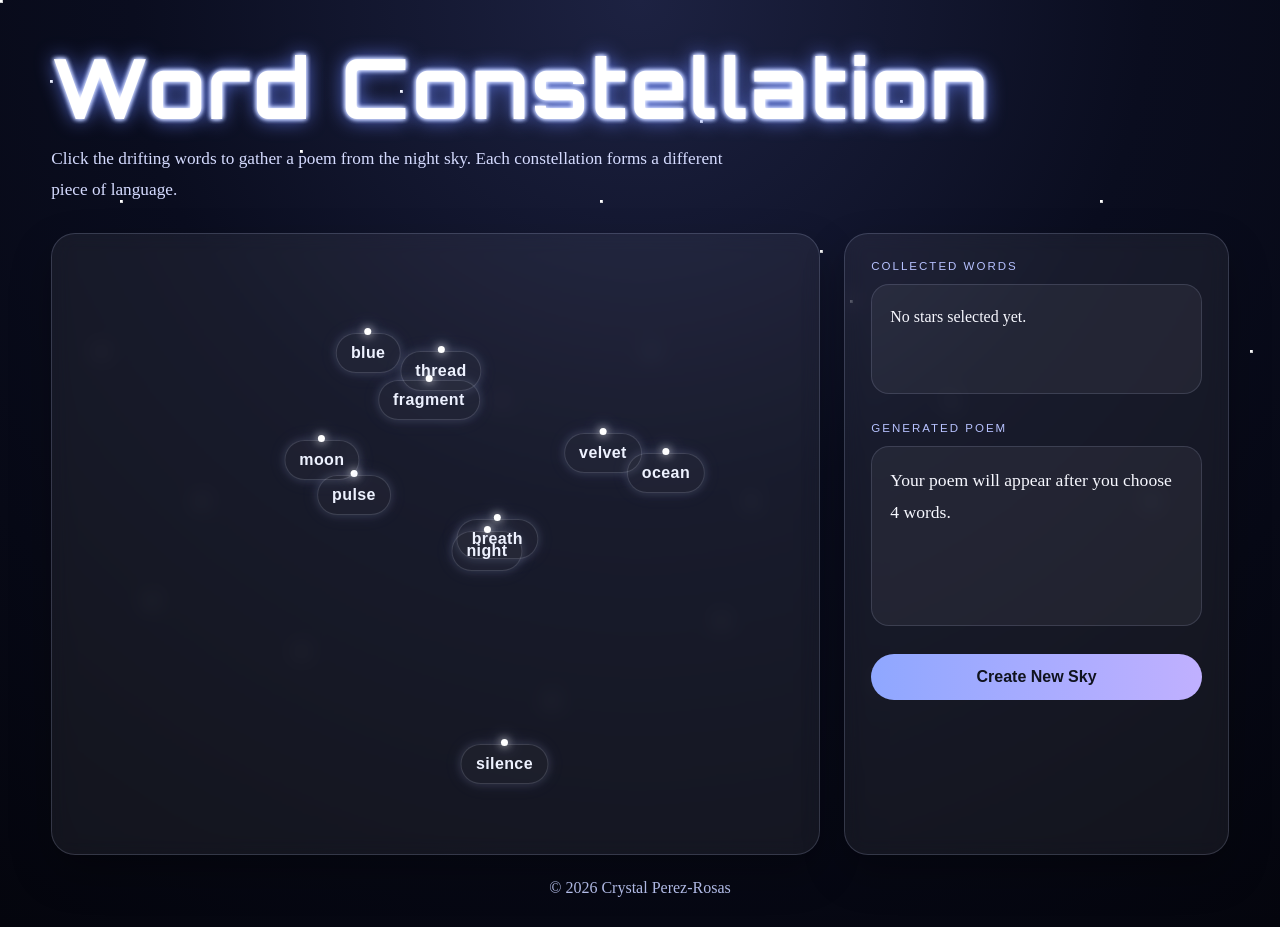
<file: generative/index.html>
<!DOCTYPE html>
<html lang="en">

<head>
    <meta charset="UTF-8" />
    <meta name="viewport" content="width=device-width, initial-scale=1.0" />
    <title>Word Constellation</title>
    <link rel="stylesheet" href="css/style.css" />
    <link href="https://fonts.googleapis.com/css2?family=Orbitron:wght@500;700&display=swap" rel="stylesheet">
</head>

<body>
    <div class="stars"></div>
    <main class="page">
        <header class="hero">

            <h1>Word Constellation</h1>
            <p class="intro">
                Click the drifting words to gather a poem from the night sky. Each constellation
                forms a different piece of language.
            </p>
        </header>

        <section class="constellation-wrapper">
            <div class="sky-panel">
                <svg id="lines" class="lines"></svg>
                <div id="sky" class="sky"></div>
            </div>

            <aside class="poem-panel">
                <p class="panel-label">collected words</p>
                <div id="selectedWords" class="selected-words">No stars selected yet.</div>

                <p class="panel-label second-label">generated poem</p>
                <div id="poemOutput" class="poem-output">
                    Your poem will appear after you choose 4 words.
                </div>

                <button id="resetBtn">Create New Sky</button>
            </aside>
        </section>

        <footer class="footer">
            <p>© 2026 Crystal Perez-Rosas</p>
        </footer>
    </main>

    <script src="script.js"></script>
</body>

</html>
</file>
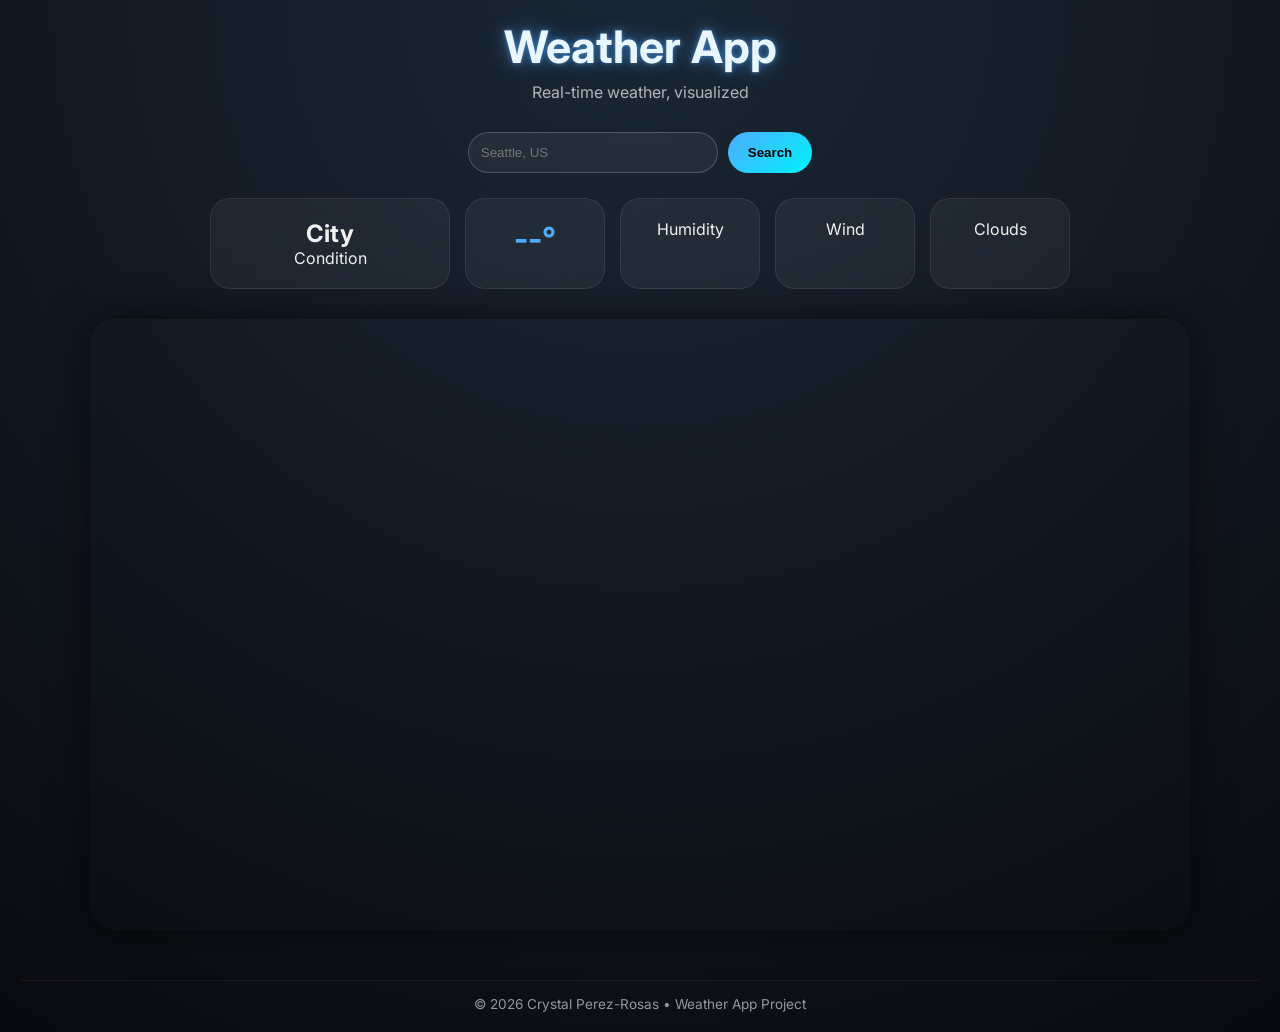
<file: weatherapp/index.html>
<!DOCTYPE html>
<html lang="en">

<head>
    <meta charset="UTF-8" />
    <meta name="viewport" content="width=device-width, initial-scale=1.0" />
    <title>Weather App</title>

    <link href="https://fonts.googleapis.com/css2?family=Inter:wght@300;400;600;700&display=swap" rel="stylesheet">
    <link rel="stylesheet" href="styles.css" />
</head>

<body>

    <main class="app">

        <header class="hero">
            <h1 class="glow-title">Weather App</h1>
            <p>Real-time weather, visualized</p>
        </header>

        <section class="search-section">
            <form id="weather-form">
                <input type="text" id="city-input" placeholder="Seattle, US" required />
                <button type="submit">Search</button>
            </form>
            <p id="message" class="message"></p>
        </section>

        <!-- ORBS -->
        <section class="orb-layout">

            <div class="orb big-orb">
                <h2 id="city-name">City</h2>
                <p id="weather-desc">Condition</p>
            </div>

            <div class="orb small-orb">
                <p id="temp">--°</p>
            </div>

            <div class="orb small-orb">
                <p id="humidity">Humidity</p>
            </div>

            <div class="orb small-orb">
                <p id="wind">Wind</p>
            </div>

            <div class="orb small-orb">
                <p id="clouds">Clouds</p>
            </div>

        </section>

        <!-- CANVAS -->
        <section class="canvas-wrap">
            <canvas id="weather-canvas" width="900" height="500"></canvas>
        </section>

    </main>

    <script src="script.js"></script>

    <footer class="site-footer">
        <p>© 2026 Crystal Perez-Rosas • Weather App Project</p>
    </footer>
</body>


</html>
</file>
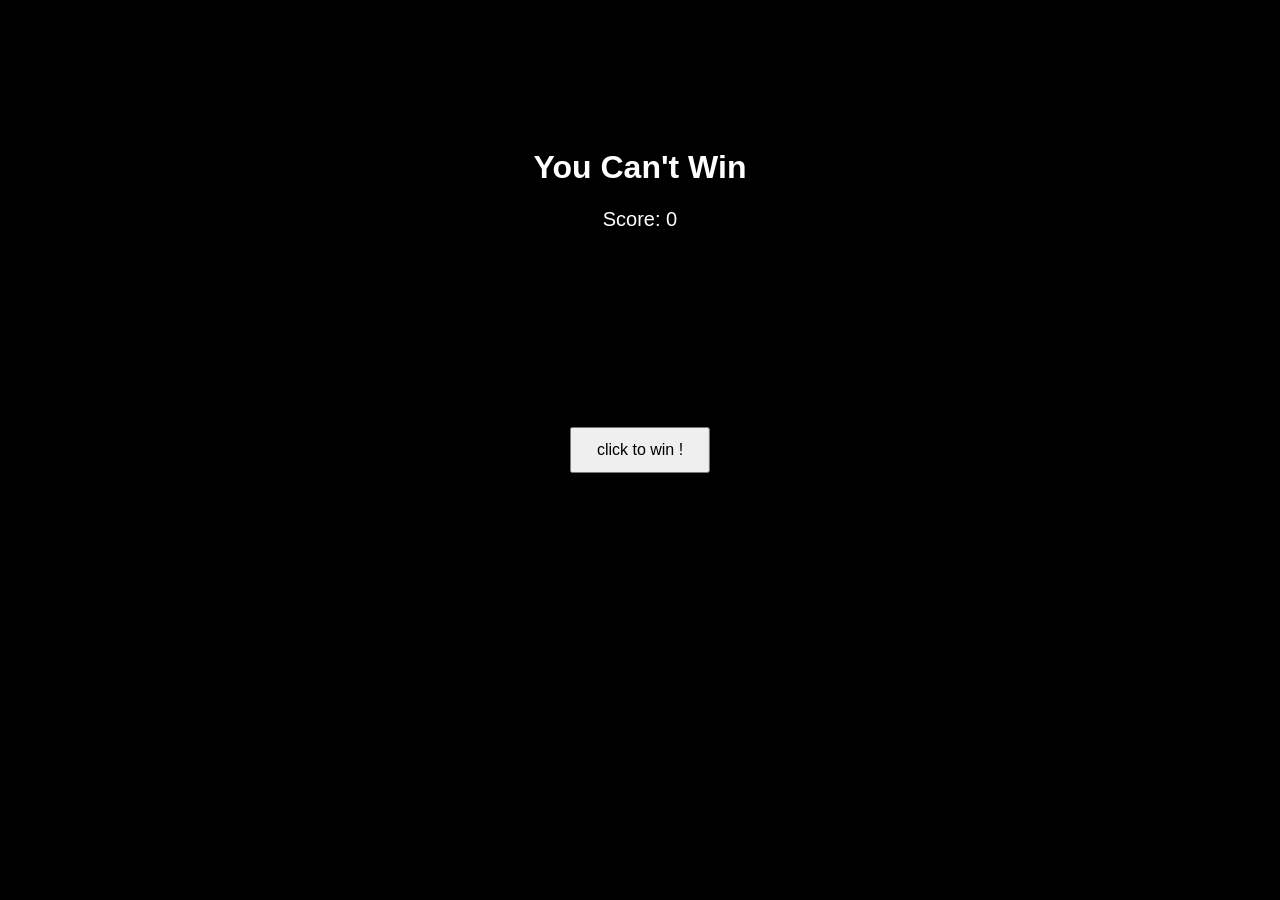
<file: .vscode/responsive.html>
<!DOCTYPE html>
<html>
<head>
  <title>You Can't Win</title>

  <style>
    body {
      background: rgb(0, 0, 0);
      color: rgb(255, 255, 255);
      font-family: Arial, sans-serif;
      text-align: center;
      overflow: hidden;
      padding-top: 120px;
      transition: background 0.5s;
    }

    #gameBtn {
      position: absolute;
      padding: 12px 25px;
      font-size: 16px;
      cursor: pointer;

      /* Start centered */
      left: 50%;
      top: 50%;
      transform: translate(-50%, -50%);
    }

    #score {
      font-size: 20px;
      margin-top: 20px;
    }

  </style>
</head>

<body>

<h1>You Can't Win</h1>
<div id="score">Score: 0</div>
<button id="gameBtn">click to win !</button>

<script>
/* 
JS MENTOR LINK
https://chatgpt.com/share/6997f2dc-4894-8011-b2d5-e095e0820c92
*/
/*
1. Store DOM elements.
2. Create array of rule messages.
3. Track score, difficulty, running state, and run count.
4. Move button randomly.
5. Detect mouse distance to trigger movement.
6. Activate running after 2 clicks.
7. Show psychological ending message.
*/

const gameBtn = document.getElementById("gameBtn");
const scoreDisplay = document.getElementById("score");

const ruleMessages = [
  "Almost.",
  "So close.",
  "Try harder.",
  "That didn't count.",
  "Score recalculated."
];

let score = 0;
let difficulty = 0;
let isRunning = false;
let runCount = 0;

// Move button randomly
function moveButton() {

  let x = Math.random() * (window.innerWidth - 150);
  let y = Math.random() * (window.innerHeight - 100);

  gameBtn.style.left = x + "px";
  gameBtn.style.top = y + "px";
  gameBtn.style.transform = "none";

  runCount++;

  if (runCount >= 15) {
    showEnding();
  }
}

// Detect mouse movement and avoid cursor
document.addEventListener("mousemove", function(e) {

  if (!isRunning) return;

  let buttonRect = gameBtn.getBoundingClientRect();

  let buttonCenterX = buttonRect.left + buttonRect.width / 2;
  let buttonCenterY = buttonRect.top + buttonRect.height / 2;

  let distance = Math.hypot(
    e.clientX - buttonCenterX,
    e.clientY - buttonCenterY
  );

  if (distance < 120) {
    moveButton();
  }

});

// Random score change
function updateScore() {

  let randomChange = Math.floor(Math.random() * 5) - 2;
  score += randomChange;

  scoreDisplay.textContent = "Score: " + score;
}

// Escalation logic
function escalateGame() {

  difficulty++;

  if (difficulty >= 2) {
    isRunning = true;
  }

  if (difficulty >= 5) {
    gameBtn.textContent =
      ruleMessages[Math.floor(Math.random() * ruleMessages.length)];
  }
}

// Ending
function showEnding() {

  gameBtn.style.display = "none";

  let endingBtn = document.createElement("button");
  endingBtn.textContent = "ha! you thought, loser.";
  endingBtn.style.position = "fixed";
  endingBtn.style.bottom = "40px";
  endingBtn.style.left = "50%";
  endingBtn.style.transform = "translateX(-50%)";
  endingBtn.style.padding = "12px 25px";
  endingBtn.style.fontSize = "16px";

  endingBtn.addEventListener("click", function() {
    location.reload();
  });

  document.body.appendChild(endingBtn);
}

gameBtn.addEventListener("click", function() {
  updateScore();
  escalateGame();
});

</script>
</body>
</html>
</file>
<file: generative/css/style.css>
* {
    box-sizing: border-box;
    margin: 0;
    padding: 0;
}

body {
    background:
        radial-gradient(circle at top, #1d2242 0%, #0a0d1f 45%, #04050d 100%);
    color: #f5f7ff;
    font-family: Georgia, "Times New Roman", serif;
    min-height: 100vh;
}

.page {
    width: min(1180px, 92%);
    margin: 0 auto;
    padding: 48px 0 30px;
}

h1 {
    font-family: 'Orbitron', sans-serif;
    font-size: clamp(3rem, 6vw, 5rem);
    color: #ffffff;
    letter-spacing: 3px;

    text-shadow:
        0 0 5px #ffffff,
        0 0 5px #8fa7ff,
        0 0 5px #8fa7ff,
        0 0 20px #6a85ff;
}

h1 {
    animation: glowPulse 2s infinite;
}

.hero {
    margin-bottom: 28px;
}

.eyebrow {
    font-family: Arial, Helvetica, sans-serif;
    text-transform: uppercase;
    letter-spacing: 2px;
    font-size: 0.75rem;
    color: #b7c2ff;
    margin-bottom: 12px;
}

h1 {
    font-size: clamp(2.8rem, 7vw, 5.2rem);
    line-height: 0.95;
    margin-bottom: 16px;
}

.intro {
    max-width: 680px;
    font-size: 1.08rem;
    line-height: 1.8;
    color: #d5dbff;
}

.constellation-wrapper {
    display: grid;
    grid-template-columns: 2fr 1fr;
    gap: 24px;
    align-items: stretch;
}

.stars {
    position: fixed;
    width: 100%;
    height: 100%;
    background: transparent;
    z-index: -1;
}

.stars::before,
.stars::after {
    content: "";
    position: absolute;
    width: 2px;
    height: 2px;
    background: white;
    box-shadow:
        50px 80px white,
        120px 200px white,
        300px 150px white,
        400px 90px white,
        600px 200px white,
        700px 120px white,
        850px 300px white,
        100px 350px white,
        500px 400px white,
        750px 500px white,
        900px 100px white,
        200px 500px white,
        350px 450px white,
        650px 350px white,
        820px 250px white,
        150px 600px white,
        300px 650px white,
        550px 700px white,
        720px 620px white,
        880px 680px white,
        950px 400px white,
        1100px 200px white,
        1150px 500px white,
        1250px 350px white,
        1400px 600px white;
}

.stars::after {
    width: 3px;
    height: 3px;
    opacity: 0.8;
}

.sky-panel,
.poem-panel {
    background: rgba(255, 255, 255, 0.06);
    border: 1px solid rgba(205, 216, 255, 0.18);
    border-radius: 24px;
    backdrop-filter: blur(10px);
    box-shadow: 0 18px 40px rgba(0, 0, 0, 0.28);
}

.sky-panel {
    position: relative;
    min-height: 620px;
    overflow: hidden;
}

.sky {
    position: relative;
    width: 100%;
    height: 100%;
    min-height: 620px;
}

.lines {
    position: absolute;
    inset: 0;
    width: 100%;
    height: 100%;
    pointer-events: none;
}

.word-star {
    position: absolute;
    transform: translate(-50%, -50%);
    padding: 10px 14px;
    border: 1px solid rgba(220, 228, 255, 0.16);
    border-radius: 999px;
    background: rgba(255, 255, 255, 0.03);
    color: #eef2ff;
    font-size: 1rem;
    letter-spacing: 0.4px;
    cursor: pointer;
    transition:
        transform 0.25s ease,
        box-shadow 0.25s ease,
        background 0.25s ease,
        opacity 0.25s ease;
    box-shadow:
        0 0 10px rgba(197, 210, 255, 0.16),
        0 0 20px rgba(163, 181, 255, 0.08);
    animation: drift 6s ease-in-out infinite;
}

.word-star::before {
    content: "";
    position: absolute;
    width: 7px;
    height: 7px;
    border-radius: 50%;
    background: #ffffff;
    top: -6px;
    left: 50%;
    transform: translateX(-50%);
    box-shadow:
        0 0 8px rgba(255, 255, 255, 0.9),
        0 0 18px rgba(198, 212, 255, 0.7);
}

.word-star:hover {
    transform: translate(-50%, -50%) scale(1.08);
    background: rgba(255, 255, 255, 0.1);
    box-shadow:
        0 0 16px rgba(221, 229, 255, 0.35),
        0 0 34px rgba(163, 181, 255, 0.24);
}

.word-star.selected {
    background: rgba(172, 191, 255, 0.22);
    border-color: rgba(221, 230, 255, 0.55);
    color: #ffffff;
}

.poem-panel {
    padding: 26px;
    display: flex;
    flex-direction: column;
    justify-content: flex-start;
}

.panel-label {
    text-transform: uppercase;
    letter-spacing: 2px;
    font-size: 0.72rem;
    color: #b7c2ff;
    font-family: Arial, Helvetica, sans-serif;
    margin-bottom: 12px;
}

.second-label {
    margin-top: 28px;
}

.selected-words,
.poem-output {
    background: rgba(255, 255, 255, 0.05);
    border: 1px solid rgba(205, 216, 255, 0.15);
    border-radius: 18px;
    padding: 18px;
    line-height: 1.8;
    color: #f7f8ff;
}

.selected-words {
    min-height: 110px;
}

.poem-output {
    min-height: 180px;
    font-size: 1.1rem;
    white-space: pre-line;
}

button {
    margin-top: 28px;
    padding: 14px 18px;
    border: none;
    border-radius: 999px;
    background: linear-gradient(90deg, #8fa7ff, #c0b0ff);
    color: #10131f;
    font-size: 1rem;
    font-weight: 700;
    cursor: pointer;
    transition: transform 0.25s ease, box-shadow 0.25s ease;
    font-family: Arial, Helvetica, sans-serif;
}

button:hover {
    transform: translateY(-2px);
    box-shadow: 0 10px 24px rgba(171, 186, 255, 0.25);
}

.footer {
    text-align: center;
    padding-top: 24px;
    color: #bcc6f4;
}

@keyframes twinkle {
    0% {
        opacity: 0.3;
    }

    50% {
        opacity: 1;
    }

    100% {
        opacity: 0.3;
    }
}

.stars::before {
    animation: twinkle 4s infinite;
}

.stars::after {
    animation: twinkle 6s infinite;
}

@keyframes drift {
    0% {
        transform: translate(-50%, -50%) translateY(0px);
    }

    50% {
        transform: translate(-50%, -50%) translateY(-8px);
    }

    100% {
        transform: translate(-50%, -50%) translateY(0px);
    }
}

@keyframes glowPulse {
    0% {
        text-shadow: 0 0 5px #fff, 0 0 10px #8fa7ff, 0 0 10px #8fa7ff;
    }

    50% {
        text-shadow: 0 0 10px #fff, 0 0 20px #aabaff, 0 0 40px #6a85ff;
    }

    100% {
        text-shadow: 0 0 5px #fff, 0 0 10px #8fa7ff, 0 0 20px #8fa7ff;
    }
}

@media (max-width: 900px) {
    .constellation-wrapper {
        grid-template-columns: 1fr;
    }

    .sky-panel,
    .sky {
        min-height: 500px;
    }
}
</file>
<file: weatherapp/styles.css>
* {
  box-sizing: border-box;
  margin: 0;
  padding: 0;
}

body {
  font-family: "Inter", sans-serif;
  background: radial-gradient(circle at top, #1b2735, #090a0f);
  color: #f1f1f1;
  min-height: 100vh;
  padding: 20px;
}

/* MAIN */
.app {
  max-width: 1100px;
  margin: 0 auto;
}

/* HEADER */
.hero {
  text-align: center;
  margin-bottom: 30px;
}

/* ✨ GLOW TITLE */
.glow-title {
  font-size: 2.8rem;
  font-weight: 700;
  color: #eaf6ff;

  text-shadow:
    0 0 5px rgba(79,172,254,0.6),
    0 0 15px rgba(79,172,254,0.4),
    0 0 30px rgba(79,172,254,0.2);
}

.hero p {
  opacity: 0.7;
  margin-top: 8px;
}

/* SEARCH */
.search-section {
  text-align: center;
  margin-bottom: 25px;
}

#weather-form {
  display: flex;
  justify-content: center;
  gap: 10px;
}

#city-input {
  padding: 12px;
  border-radius: 999px;
  border: 1px solid rgba(255,255,255,0.2);
  background: rgba(255,255,255,0.05);
  color: white;
  width: 250px;
}

button {
  padding: 12px 20px;
  border-radius: 999px;
  border: none;
  background: linear-gradient(135deg, #4facfe, #00f2fe);
  color: black;
  font-weight: 600;
  cursor: pointer;
  transition: 0.2s;
}

button:hover {
  transform: translateY(-2px);
  box-shadow: 0 0 12px rgba(79,172,254,0.6);
}

.message {
  margin-top: 10px;
  color: #ff6b6b;
}

/* PANELS (NOT ORBS ANYMORE) */
.orb-layout {
  display: flex;
  flex-wrap: wrap;
  justify-content: center;
  gap: 15px;
  margin-bottom: 30px;
}

.orb {
  backdrop-filter: blur(20px);
  background: rgba(255,255,255,0.05);
  border-radius: 20px;
  padding: 20px;
  min-width: 120px;
  text-align: center;
  border: 1px solid rgba(255,255,255,0.08);
  transition: 0.25s;
}

.big-orb {
  width: 240px;
}

.small-orb {
  width: 140px;
}

.orb:hover {
  transform: translateY(-5px);
}

#temp {
  font-size: 2rem;
  font-weight: bold;
  color: #4facfe;
}

/* CANVAS */
.canvas-wrap {
  border-radius: 25px;
  overflow: hidden;
  box-shadow: 0 0 40px rgba(0,0,0,0.6);
}

canvas {
  width: 100%;
  display: block;
}

.site-footer {
  text-align: center;
  margin-top: 50px;
  padding-top: 15px;
  border-top: 1px solid rgba(255,255,255,0.08);
  font-size: 0.85rem;
  opacity: 0.6;
}
</file>
